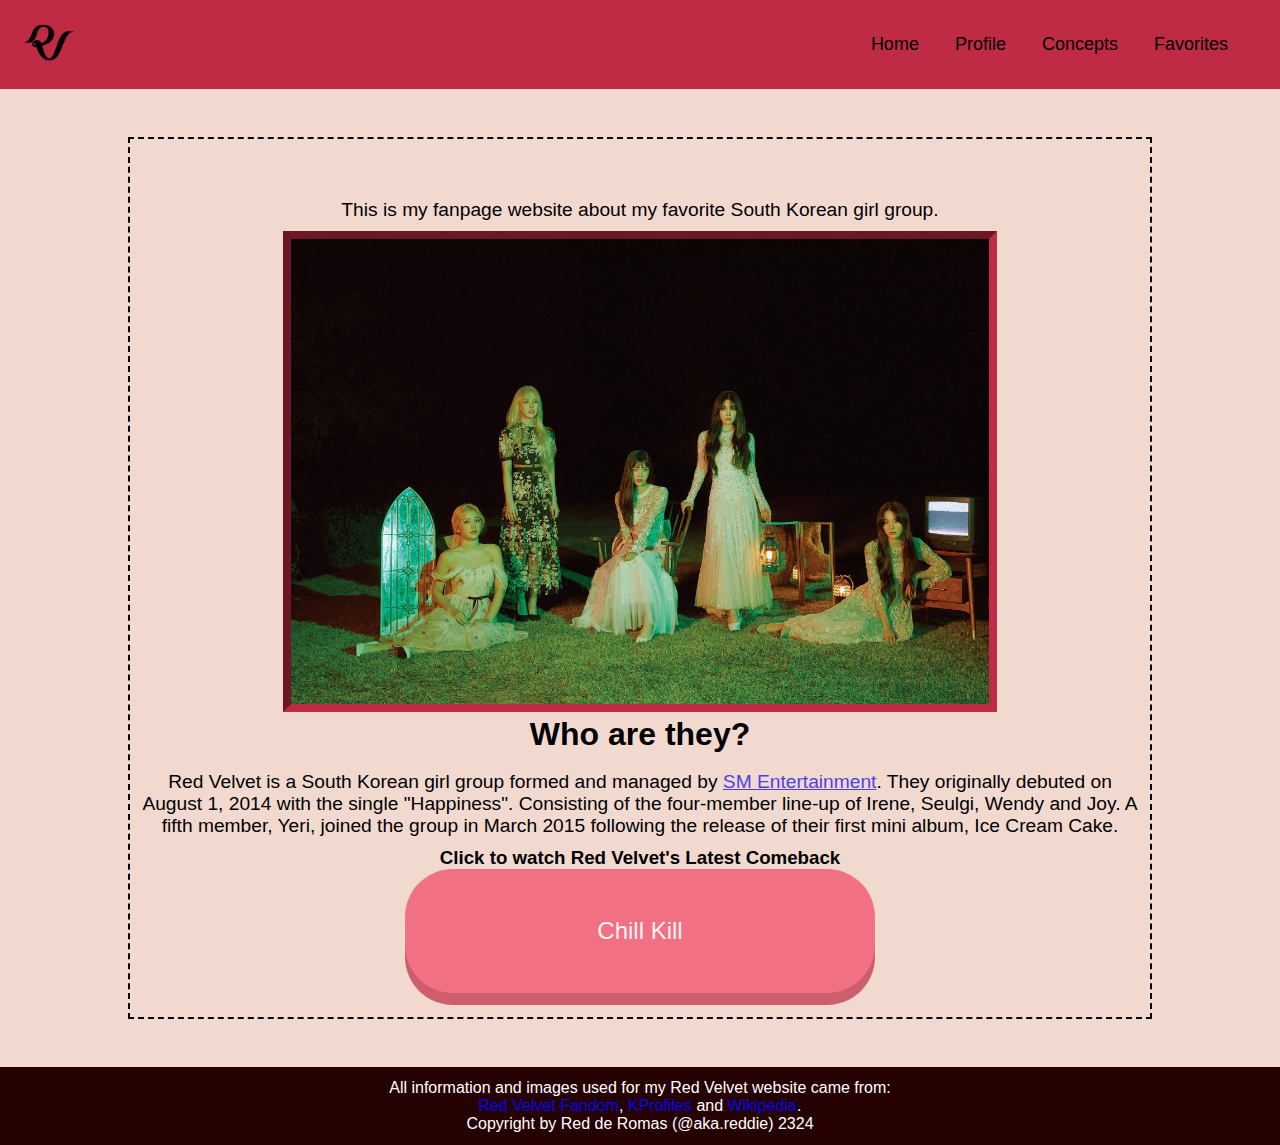
<file: index.html>
<!DOCTYPE html>
<html lang="en">
<head>
    <meta charset="UTF-8">
    <meta name="viewport" content="width=device-width, initial-scale=1.0">
    <link rel="stylesheet" href="style.css">
    <title>Red Velvet</title>
    <!-- WEBSITE ICON MAKEN: https://www.favicon.cc/ + https://www.w3schools.com/html/html_favicon.asp -->
    <link rel="icon" type="image/ico" href="/img/rv.ico">
</head>

<body>
    <header>
        <nav>
            <a href="index.html">
                <img src="img/rvlogo.png" alt="Red Velvet Logo">
            </a>
            <ul>
                <li><a href="index.html">Home</a></li>
                <li><a href="profile.html">Profile</a></li>
                <li><a href="concept.html">Concepts</a></li>
                <li><a href="favorites.html">Favorites</a></li>
            </ul>
        </nav>
    </header>

    <main>
        <h1>Welcome to my website about Red Velvet!</h1>
            <p>This is my fanpage website about my favorite
            South Korean girl group.
            </p>
        <img src="img/psycho3.jpg" alt="Red Velvet Psycho">
            
        <section>
        <h2>Who are they?</h2>
            <p>Red Velvet is a South Korean girl group formed and managed by 
                <a href="https://en.wikipedia.org/wiki/SM_Entertainment">SM Entertainment</a>.
                They originally debuted on August 1, 2014 with the single "Happiness". Consisting of the four-member 
                line-up of Irene, Seulgi, Wendy and Joy. A fifth member, Yeri, joined the group in March 2015
                following the release of their first mini album, Ice Cream Cake.
            </p>
        </section>

        <h3>Click to watch Red Velvet's Latest Comeback</h3>
            <a href="https://youtu.be/xlyrt5eAtKI?si=zsRVYF4Yq6wFO8YP"> 
                <button>Chill Kill</button></a>
    </main>

    <footer>
        <p> All information and images used for my Red Velvet website came from:</p>
        <p>
            <a href="https://redvelvet.fandom.com/wiki/Red_Velvet">Red Velvet Fandom</a>,
            <a href="https://kprofiles.com/red-velvet-members-profile/">KProfiles</a>
            and <a href="https://en.wikipedia.org/wiki/Red_Velvet_(group)">Wikipedia</a>.
        </p>
        <p>Copyright by Red de Romas (@aka.reddie) 2324</p>
    </footer>
</body>
</html>
</file>
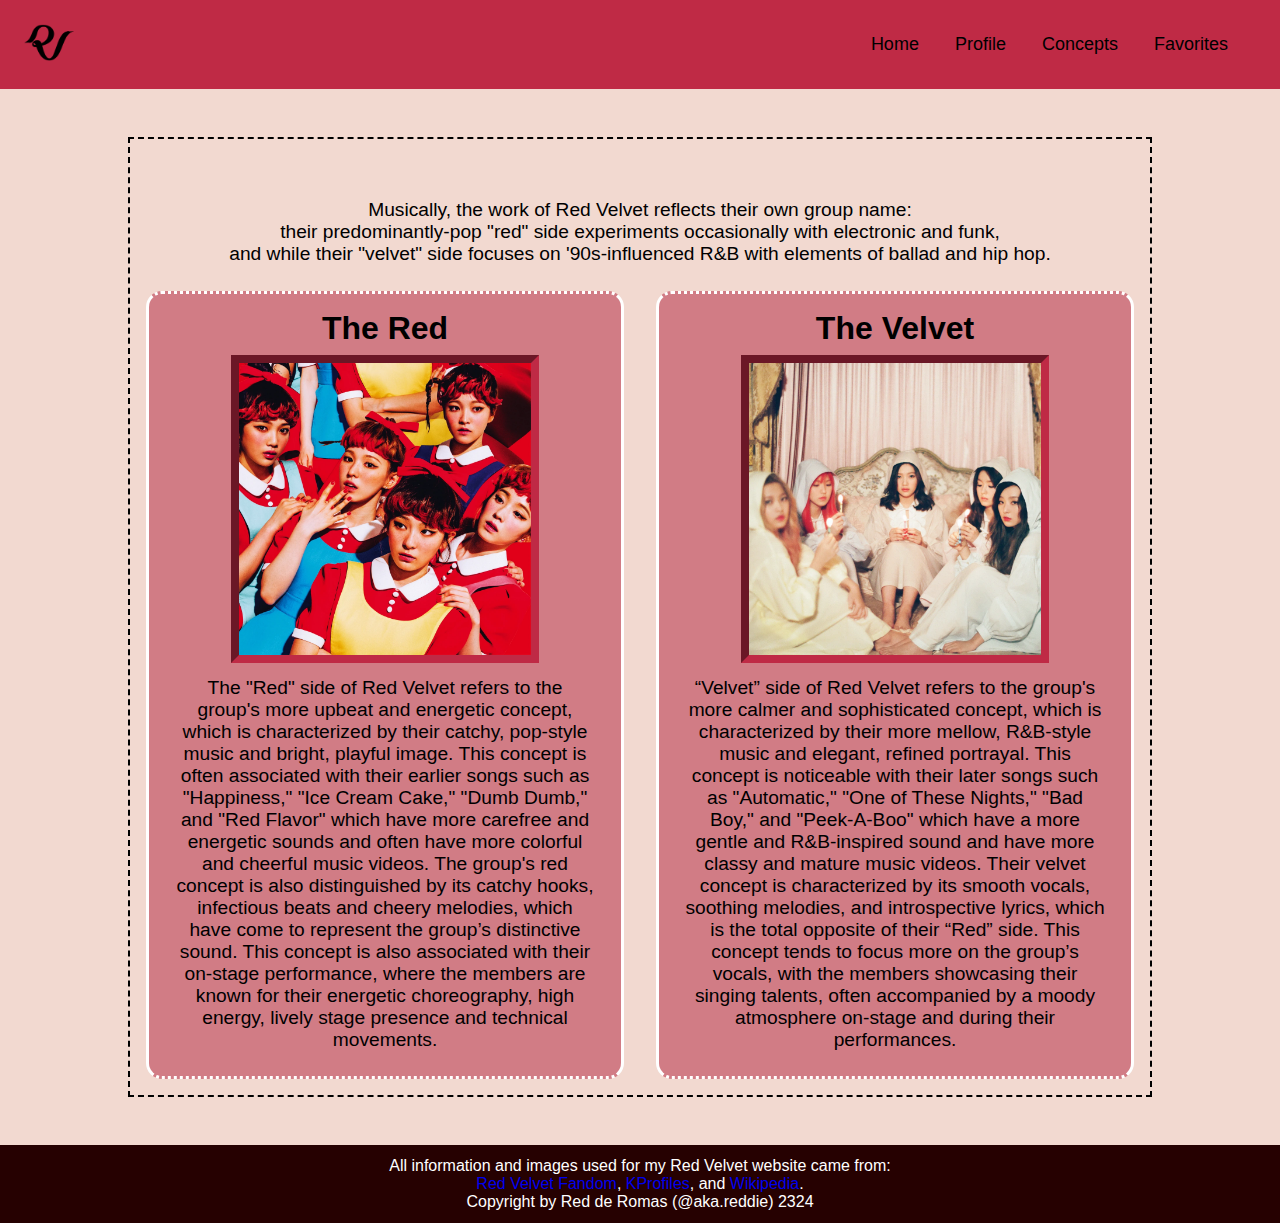
<file: concept.html>
<!DOCTYPE html>
<html lang="en">
<head>
    <meta charset="UTF-8">
    <meta name="viewport" content="width=device-width, initial-scale=1.0">
    <link rel="stylesheet" href="style.css">
    <title>Red Velvet</title>
    <link rel="icon" type="image/ico" href="/img/rv.ico">
</head>

<body class="concepts">
    <header>
        <nav>
            <a href="index.html">
                <img src="img/rvlogo.png" alt="Red Velvet Logo">
            </a>
            <ul>
                <li><a href="index.html">Home</a></li>
                <li><a href="profile.html">Profile</a></li>
                <li><a href="concept.html">Concepts</a></li>
                <li><a href="favorites.html">Favorites</a></li>
            </ul>
        </nav>
    </header>

    <main>
        <h1>Concepts</h1>
        <p>Musically, the work of Red Velvet reflects their own group name: <br>
        their predominantly-pop "red" side experiments occasionally with electronic and funk, <br>
        and while their "velvet" side focuses on '90s-influenced R&B with elements of ballad and hip hop.
        </p>

        <div>
            <section>
                <h2>The Red</h2>
                <img src="img/red.webp">
                <p>The "Red" side of Red Velvet refers to the group's more upbeat and energetic concept, 
                    which is characterized by their catchy, pop-style music and bright, playful image. 
                    This concept is often associated with their earlier songs such as "Happiness," 
                    "Ice Cream Cake," "Dumb Dumb," and "Red Flavor" which have more carefree and energetic 
                    sounds and often have more colorful and cheerful music videos. The group's red concept 
                    is also distinguished by its catchy hooks, infectious beats and cheery melodies, which 
                    have come to represent the group’s distinctive sound. This concept is also associated with 
                    their on-stage performance, where the members are known for their energetic choreography, 
                    high energy, lively stage presence and technical movements.</p>
            </section>

            <section>
                <h2>The Velvet</h2>
                <img src="img/velvet.webp"> 
                    <p>“Velvet”  side of Red Velvet refers to the group's more calmer and sophisticated concept, 
                    which is characterized by their more mellow, R&B-style music and elegant, refined portrayal. 
                    This concept is noticeable with their later songs such as "Automatic," "One of These Nights," 
                    "Bad Boy," and "Peek-A-Boo" which have a more gentle and R&B-inspired sound and have more classy 
                    and mature music videos. Their velvet concept is characterized by its smooth vocals, soothing melodies, 
                    and introspective lyrics, which is the total opposite of their “Red” side. This concept tends to focus 
                    more on the group’s vocals, with the members showcasing their singing talents, often accompanied by 
                    a moody atmosphere on-stage and during their performances.</p>
            </section>
        </div>
    </main>

    <footer>
        <p> All information and images used for my Red Velvet website came from:</p>
        <p>
            <a href="https://redvelvet.fandom.com/wiki/Red_Velvet">Red Velvet Fandom</a>,
            <a href="https://kprofiles.com/red-velvet-members-profile/">KProfiles</a>,
            and <a href="https://en.wikipedia.org/wiki/Red_Velvet_(group)">Wikipedia</a>.
        </p>
        <p>Copyright by Red de Romas (@aka.reddie) 2324</p>
    </footer>
</body>
</html>
</file>
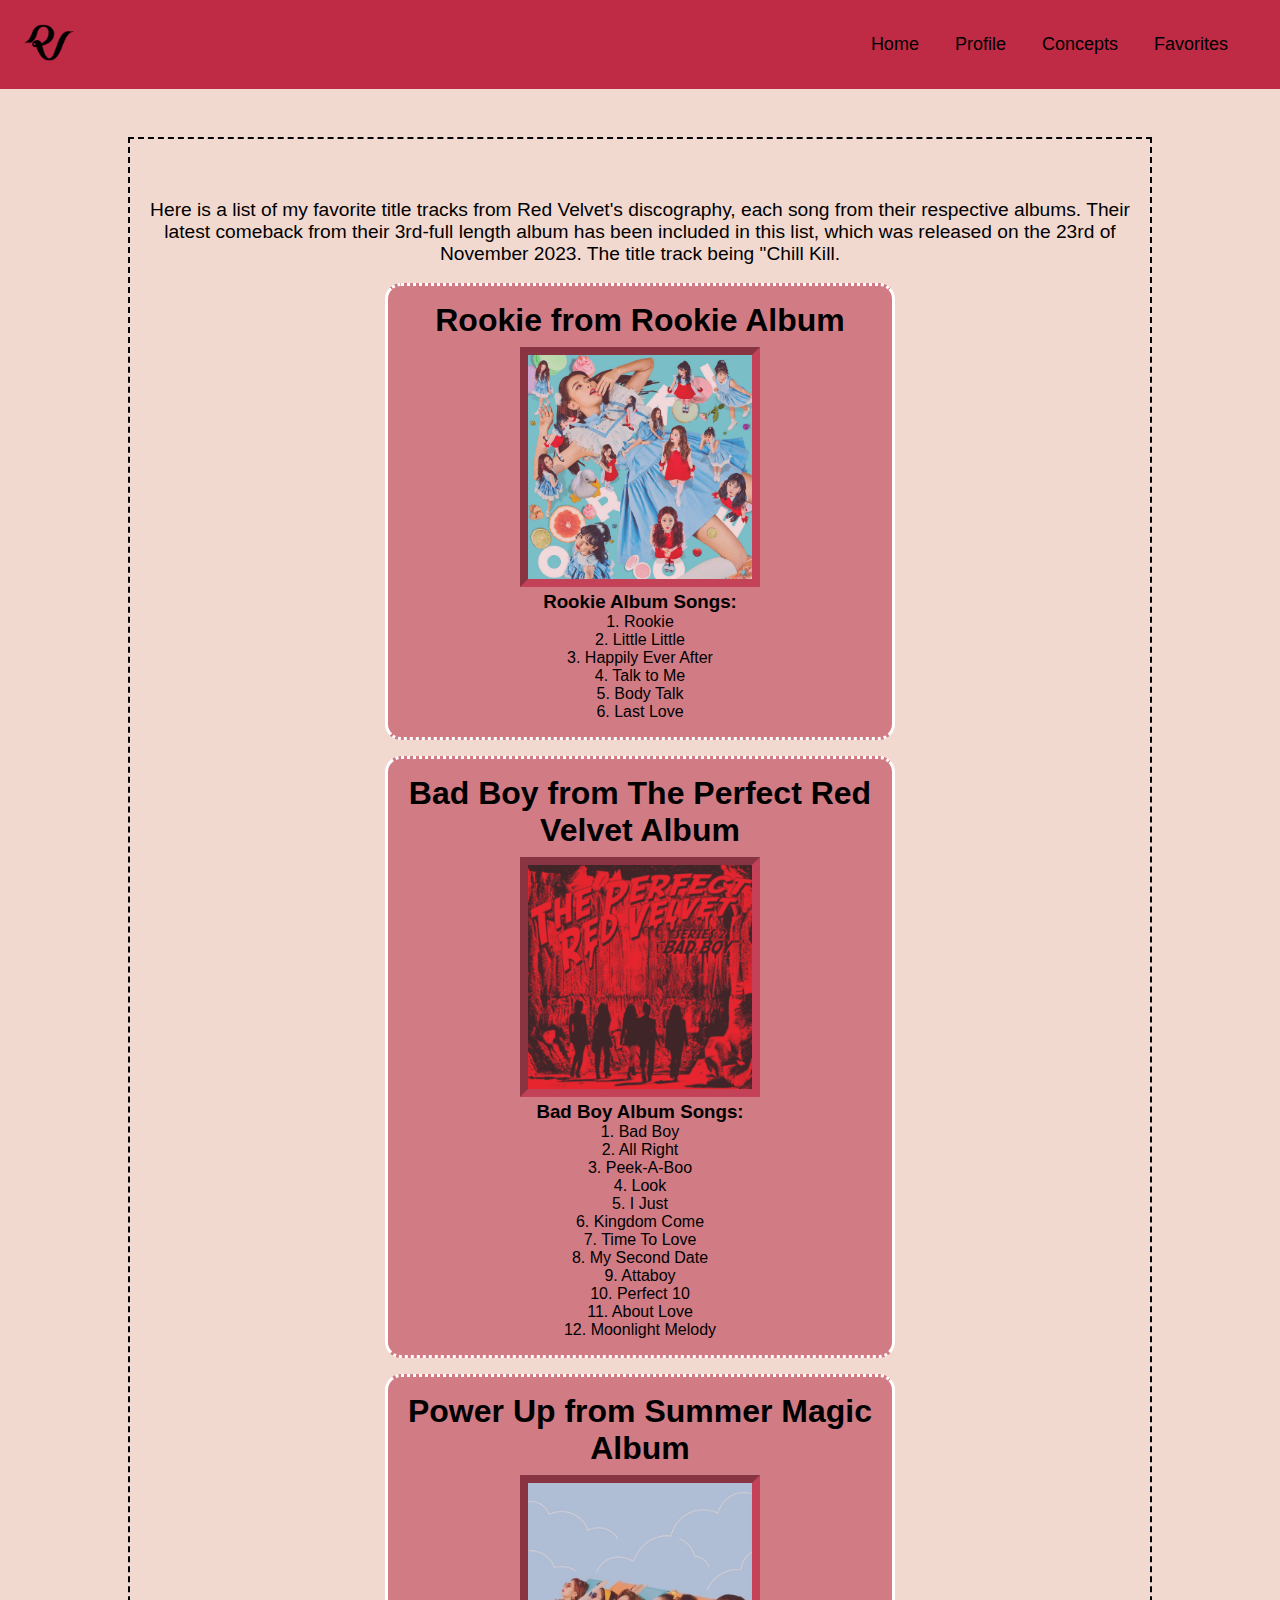
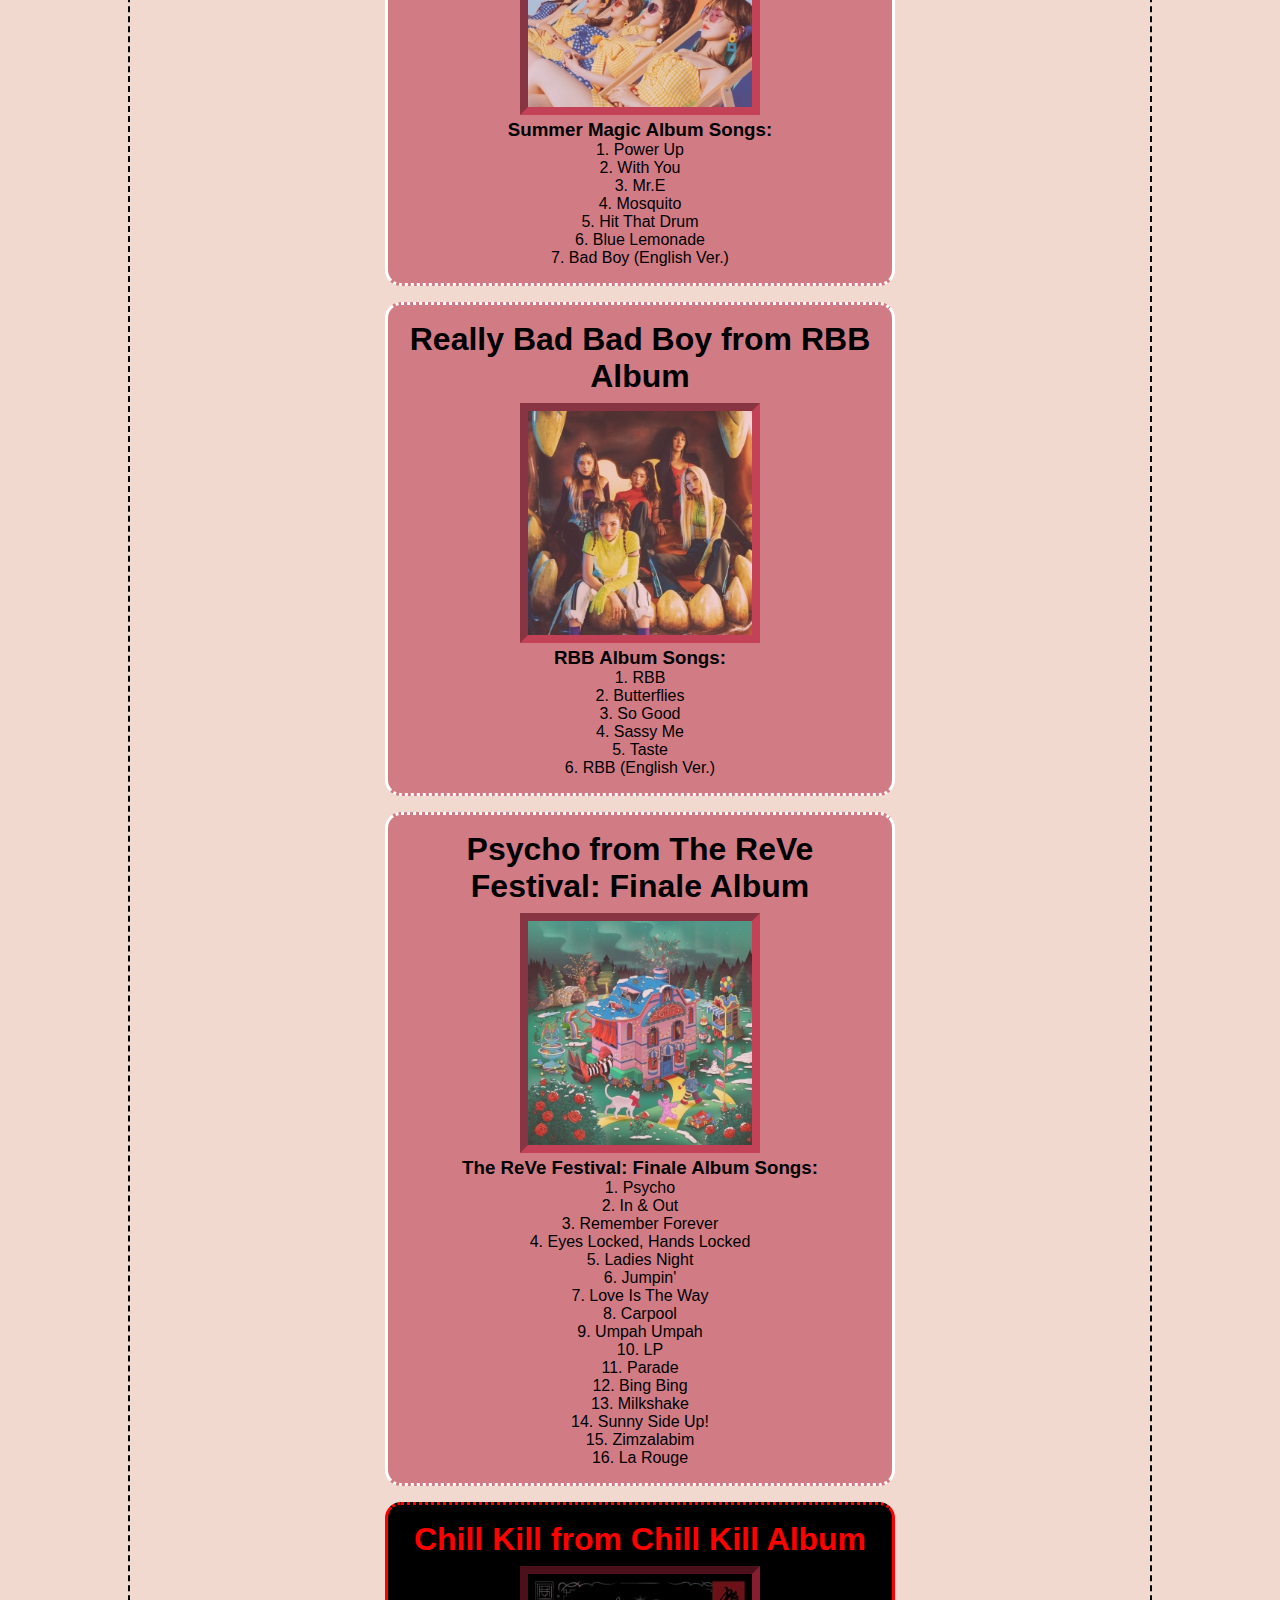
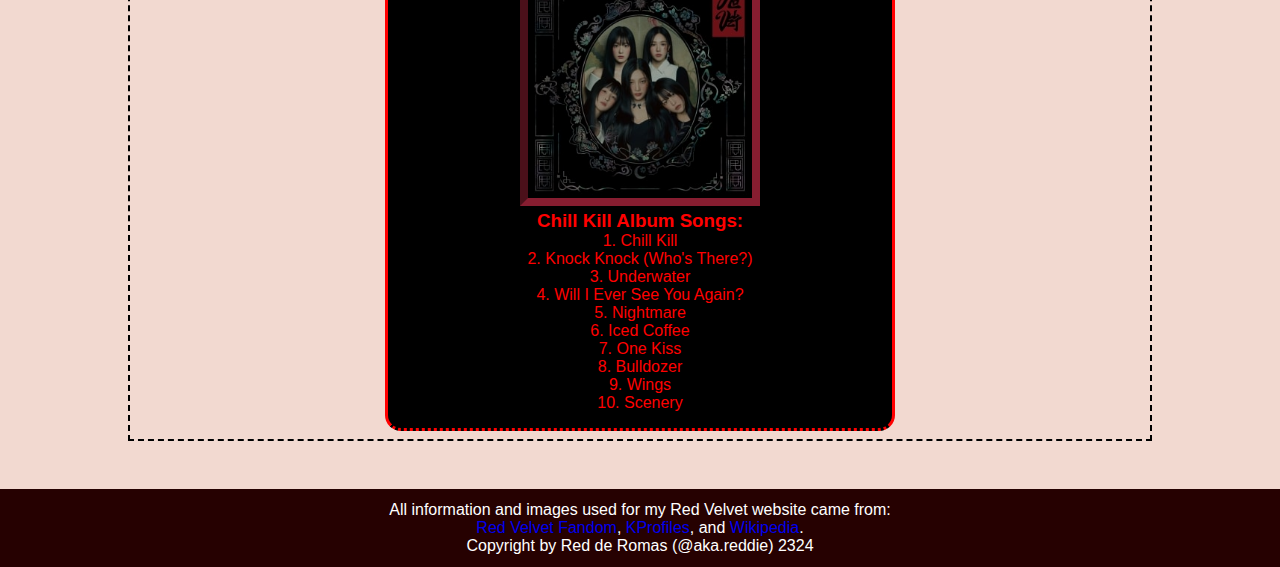
<file: favorites.html>
<!DOCTYPE html>
<html lang="en">
<head>
    <meta charset="UTF-8">
    <meta name="viewport" content="width=device-width, initial-scale=1.0">
    <link rel="stylesheet" href="style.css">
    <title>Red Velvet</title>
    <link rel="icon" type="image/ico" href="/img/rv.ico">
</head>

<body class = "titletracks">
    <header>
        <nav>
            <a href="index.html">
                <img src="img/rvlogo.png" alt="Red Velvet Logo">
            </a>
            <ul>
                <li><a href="index.html">Home</a></li>
                <li><a href="profile.html">Profile</a></li>
                <li><a href="concept.html">Concepts</a></li>
                <li><a href="favorites.html">Favorites</a></li>
            </ul>
        </nav>
    </header>

    <main>
        <h1>Favorites</h1>
        <p>Here is a list of my favorite title tracks from Red Velvet's discography, 
            each song from their respective albums. Their latest comeback from their
            3rd-full length album has been included in this list, which was released
            on the 23rd of November 2023. The title track being "Chill Kill.
        </p>
            
        <section>
            <h2>Rookie from Rookie Album</h2>
                <a href="https://youtu.be/J0h8-OTC38I?si=x97juuG5SWgvC97v"> <img src="img/rookie.png" alt="Rookie Album Cover"></a>
                <h3>Rookie Album Songs:</h3>
                <ul>
                    <li>1. Rookie</li>
                    <li>2. Little Little</li>
                    <li>3. Happily Ever After</li>
                    <li>4. Talk to Me</li>
                    <li>5. Body Talk</li>
                    <li>6. Last Love</li>
                </ul>
        </section>
        
        <section class="favorites">
            <h2>Bad Boy from The Perfect Red Velvet Album</h2>
            <a href="https://youtu.be/J_CFBjAyPWE?si=EueolwgfKRxjt5U6"> <img src="img/perfectrv.png" alt="The Perfect Velvet Album Cover"></a>
            <h3>Bad Boy Album Songs:</h3>
            <ul>
                <li>1. Bad Boy</li>
                <li>2. All Right</li>
                <li>3. Peek-A-Boo</li>
                <li>4. Look</li>
                <li>5. I Just</li>
                <li>6. Kingdom Come</li>
                <li>7. Time To Love</li>
                <li>8. My Second Date</li>
                <li>9. Attaboy</li>
                <li>10. Perfect 10</li>
                <li>11. About Love</li>
                <li>12. Moonlight Melody</li>
            </ul>
        </section>

        <section>
            <h2>Power Up from Summer Magic Album</h2>
            <a href="https://youtu.be/aiHSVQy9xN8?si=9tPZGffq9cXNdaVZ"> <img src="img/powerup.jpg" alt="Summer Magic Album Cover"></a>
            <h3>Summer Magic Album Songs:</h3>
            <ul>
                <li>1. Power Up</li>
                <li>2. With You</li>
                <li>3. Mr.E</li>
                <li>4. Mosquito</li>
                <li>5. Hit That Drum</li>
                <li>6. Blue Lemonade</li>
                <li>7. Bad Boy (English Ver.)</li>
            </ul>
        </section>

        <section>
            <h2>Really Bad Bad Boy from RBB Album</h2>
            <a href="https://youtu.be/IWJUPY-2EIM?si=8BaG0xdhcDXJP00u"> <img src="img/rbb.jpg" alt="Really Bad Boy Album Cover"></a>
            <h3>RBB Album Songs:</h3>
            <ul>
                <li>1. RBB</li>
                <li>2. Butterflies</li>
                <li>3. So Good</li>
                <li>4. Sassy Me</li>
                <li>5. Taste</li>
                <li>6. RBB (English Ver.)</li>
            </ol>
        </section>

        <section>
            <h2>Psycho from The ReVe Festival: Finale Album</h2>
            <a href="https://youtu.be/uR8Mrt1IpXg?si=U1TIxiV8hUkAH7mw"><img src="img/finale.jpg" alt="The ReVe Festival: Finale"></a>
            <h3>The ReVe Festival: Finale Album Songs:</h3>
            <ul>
                <li>1. Psycho</li>
                <li>2. In & Out</li>
                <li>3. Remember Forever</li>
                <li>4. Eyes Locked, Hands Locked</li>
                <li>5. Ladies Night</li>
                <li>6. Jumpin'</li>
                <li>7. Love Is The Way</li>
                <li>8. Carpool</li>
                <li>9. Umpah Umpah</li>
                <li>10. LP</li>
                <li>11. Parade</li>
                <li>12. Bing Bing</li>
                <li>13. Milkshake</li>
                <li>14. Sunny Side Up!</li>
                <li>15. Zimzalabim</li>
                <li>16. La Rouge</li>
            </ul>
        </section>

        <section>
            <h2>Chill Kill from Chill Kill Album</h2>
            <a href="https://youtu.be/xlyrt5eAtKI?si=zsRVYF4Yq6wFO8YP"><img src="img/chillkill.jpg" alt="Chill Kill"></img></a>
            <h3>Chill Kill Album Songs:</h3>
            <ul>
                <li>1. Chill Kill</li>
                <li>2. Knock Knock (Who's There?)</li>
                <li>3. Underwater</li>
                <li>4. Will I Ever See You Again?</li>
                <li>5. Nightmare</li>
                <li>6. Iced Coffee</li>
                <li>7. One Kiss</li>
                <li>8. Bulldozer</li>
                <li>9. Wings</li>
                <li>10. Scenery</li>
            </ul>
        </section>
    </main>

    <footer>
        <p> All information and images used for my Red Velvet website came from:</p>
        <p>
            <a href="https://redvelvet.fandom.com/wiki/Red_Velvet">Red Velvet Fandom</a>,
            <a href="https://kprofiles.com/red-velvet-members-profile/">KProfiles</a>,
            and <a href="https://en.wikipedia.org/wiki/Red_Velvet_(group)">Wikipedia</a>.
        </p>
        <p>Copyright by Red de Romas (@aka.reddie) 2324</p>
    </footer>
</body>
</html>
</file>
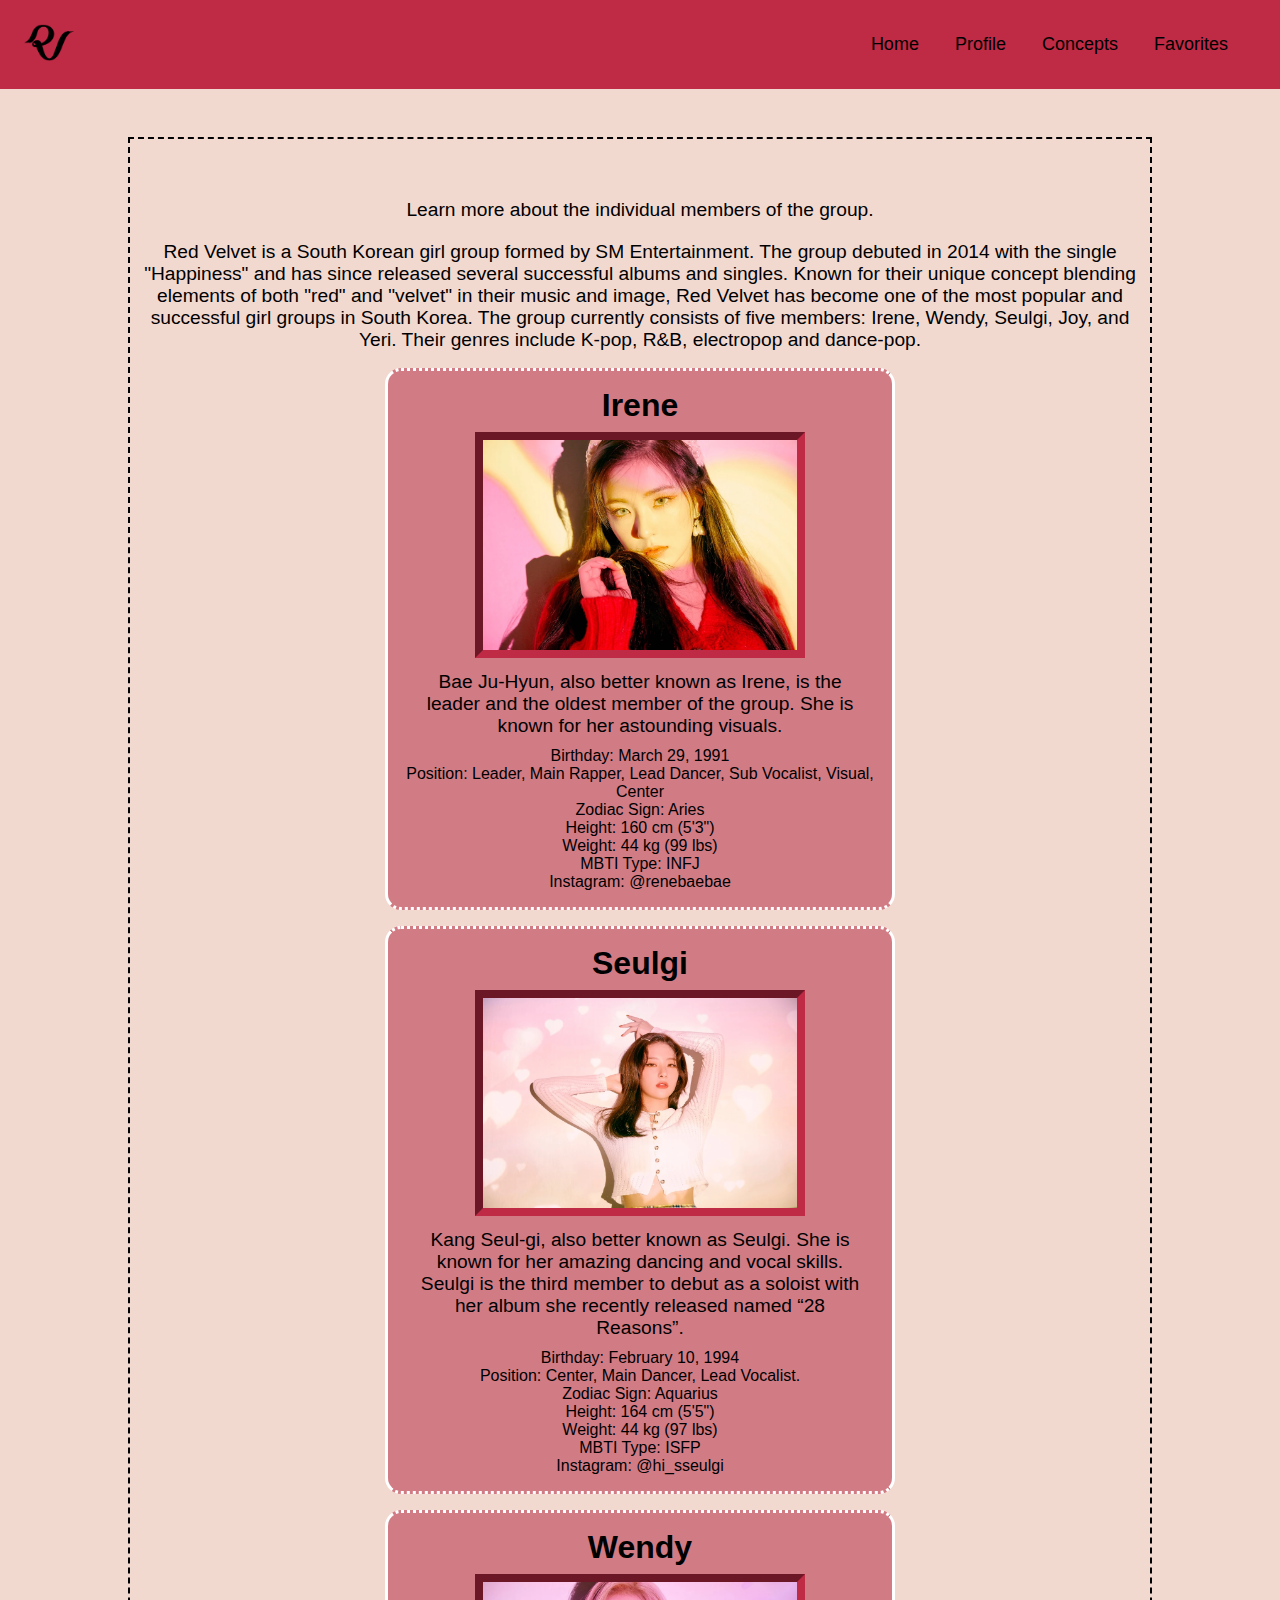
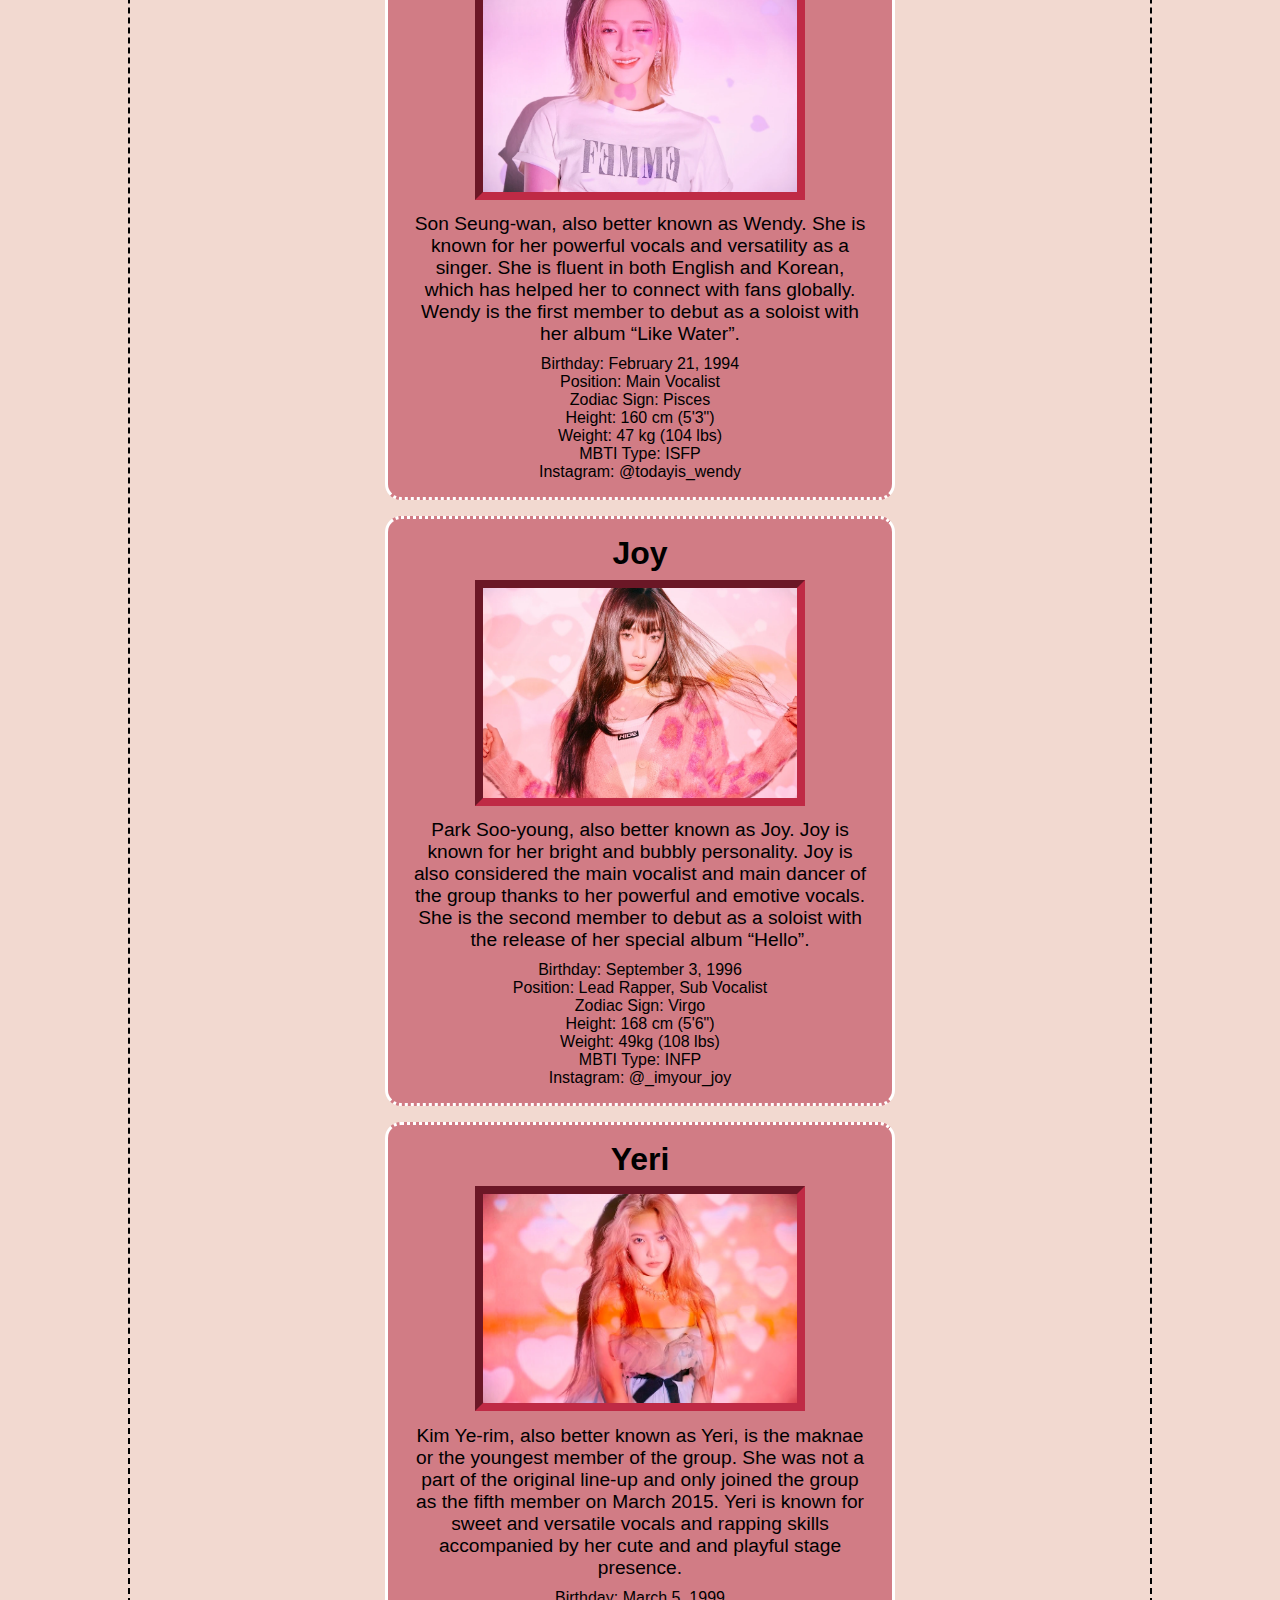
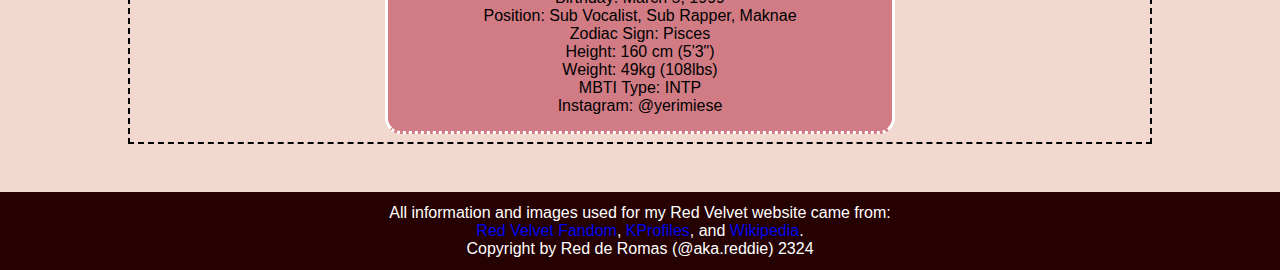
<file: profile.html>
<!DOCTYPE html>
<html lang="en">
<head>
    <meta charset="UTF-8">
    <meta name="viewport" content="width=device-width, initial-scale=1.0">
    <link rel="stylesheet" href="style.css">
    <title>Red Velvet</title>
    <link rel="icon" type="image/ico" href="/img/rv.ico">
</head>

<body class="members">
    <header>
        <nav>
            <a href="index.html">
                <img src="img/rvlogo.png" alt="Red Velvet Logo">
            </a>
            <ul>
                <li><a href="index.html">Home</a></li>
                <li><a href="profile.html">Profile</a></li>
                <li><a href="concept.html">Concepts</a></li>
                <li><a href="favorites.html">Favorites</a></li>
            </ul>
        </nav>
    </header>

    <main>
        <h1>Profile</h1>
        <p>Learn more about the individual members of the group.</p>
        <p>Red Velvet is a South Korean girl group formed by SM Entertainment. The group debuted in 2014 with the single "Happiness"
            and has since released several successful albums and singles. Known for their unique concept blending elements of both "red" 
            and "velvet" in their music and image, Red Velvet has become one of the most popular and successful girl groups in South Korea.
            The group currently consists of five members: Irene, Wendy, Seulgi, Joy, and Yeri. Their genres include K-pop, R&B, electropop and dance-pop.
        </p>

    <section>
        <h2>Irene</h2>
        <img src="img/irene3.webp">
        <p>Bae Ju-Hyun, also better known as Irene, is the leader and the oldest member of the group. 
            She is known for her astounding visuals.</p>
        <ul>
            <li>Birthday: March 29, 1991</li>
            <li>Position: Leader, Main Rapper, Lead Dancer, Sub Vocalist, Visual, Center</li>
            <li>Zodiac Sign: Aries</li>
            <li>Height: 160 cm (5'3")</li>
            <li>Weight: 44 kg (99 lbs)</li>
            <li>MBTI Type: INFJ</li>
            <li>Instagram: @renebaebae</li>
        </ul>
    </section>

    <section>
        <h2>Seulgi</h2>
        <img src="img/seulgi3.webp">
        <p>Kang Seul-gi, also better known as Seulgi. She is known for her amazing dancing and vocal skills. 
            Seulgi is the third member to debut as a soloist with her album she recently released named “28 Reasons”.</p>
        <ul>
            <li>Birthday: February 10, 1994</li>
            <li>Position: Center, Main Dancer, Lead Vocalist.</li>
            <li>Zodiac Sign: Aquarius</li>
            <li>Height: 164 cm (5'5")</li>
            <li>Weight: 44 kg (97 lbs)</li>
            <li>MBTI Type: ISFP</li>
            <li>Instagram: @hi_sseulgi</li>
        </ul>
    </section>

    <section>
        <h2>Wendy</h2>
        <img src="img/wendy3.webp">
        <p>Son Seung-wan, also better known as Wendy. She is known for her powerful vocals and versatility as a singer. 
            She is fluent in both English and Korean, which has helped her to connect with fans globally. 
            Wendy is the first member to debut as a soloist with her album “Like Water”.</p>
        <ul>
            <li>Birthday: February 21, 1994</li>
            <li>Position: Main Vocalist</li>
            <li>Zodiac Sign: Pisces</li>
            <li>Height: 160 cm (5'3")</li>
            <li>Weight: 47 kg (104 lbs)</li>
            <li>MBTI Type: ISFP</li>
            <li>Instagram: @todayis_wendy</li>
        </ul>
    </section>

    <section>
        <h2>Joy</h2>
        <img src="img/joy3.webp">
        <p>Park Soo-young, also better known as Joy. Joy is known for her bright and bubbly personality. 
            Joy is also considered the main vocalist and main dancer of the group thanks to her powerful and emotive vocals. 
            She is the second member to debut as a soloist with the release of her special album “Hello”.</p>
        <ul>
            <li>Birthday: September 3, 1996</li>
            <li>Position: Lead Rapper, Sub Vocalist</li>
            <li>Zodiac Sign: Virgo</li>
            <li>Height: 168 cm (5'6")</li>
            <li>Weight: 49kg (108 lbs)</li>
            <li>MBTI Type: INFP</li>
            <li>Instagram: @_imyour_joy</li>
        </ul>
    </section>

    <section>
        <h2>Yeri</h2>
        <img src="img/yeri3.webp">
        <p>Kim Ye-rim, also better known as Yeri, is the maknae or the youngest member of the group. 
            She was not a part of the original line-up and only joined the group as the fifth member on March 2015. 
            Yeri is known for sweet and versatile vocals and rapping skills accompanied by her cute and and playful stage presence.</p>
            <ul>
                <li>Birthday: March 5, 1999</li>
                <li>Position: Sub Vocalist, Sub Rapper, Maknae</li>
                <li>Zodiac Sign: Pisces</li>
                <li>Height: 160 cm (5'3")</li>
                <li>Weight: 49kg (108lbs)</li>
                <li>MBTI Type: INTP</li>
                <li>Instagram: @yerimiese</li>
            </ul>
        </section>
    </main>

    <footer>
        <p>All information and images used for my Red Velvet website came from:</p>
            <a href="https://redvelvet.fandom.com/wiki/Red_Velvet">Red Velvet Fandom</a>,
            <a href="https://kprofiles.com/red-velvet-members-profile/">KProfiles</a>,
            and <a href="https://en.wikipedia.org/wiki/Red_Velvet_(group)">Wikipedia</a>.
        <p>Copyright by Red de Romas (@aka.reddie) 2324</p>
    </footer>
</body>
</html>
</file>
<file: style.css>
* {
    padding: 0;
    margin: 0;
    box-sizing: border-box;
    text-align: center;
    font-family:'Trebuchet MS', 'Lucida Sans Unicode', 'Lucida Grande', 'Lucida Sans', Arial, sans-serif;
}

body {
    background-color: rgb(242, 217, 208);
}

/* NAVBAR CODE */
nav {
    background-color: rgb(191, 42, 69);
    padding: 1em;
    display: flex;
    justify-content: space-between;
    align-items: center;
    overflow: auto;
}
nav a {
    color: black;
    text-decoration: none;
}
nav a:hover {
    color: white;
}
nav a img {
    width: 3.125em;
    margin: 0.5em;
    padding: 0;
    border: 0;
}
nav ul {
    list-style: none;
    display: flex;
    justify-content: flex-end;
    margin: 0;
    padding: 0;
}
nav li {
    margin-right: 2em;
    font-size: 1.125em;
}

h1 {
    display: block;
    font-size: 2.25em;
    margin-top: 0.25em;
    background-clip: text; /*geldt de kleurenovergang alleen voor de tekst */
    color: transparent; /*zorgt ervoor dat de gradient werkt*/
    animation-name: colorChange;
    animation-duration: 0.4s;
    animation-iteration-count: infinite;
    animation-timing-function: ease-in-out;
}

h2 {
    font-size: 2em;
    margin-bottom: 0.25em;
}

@keyframes colorChange {
    0% {
        background-image: linear-gradient(0deg, #ff0000, #000000);
        /*maakt de kleurenovergang van de gradients mogelijk*/
    }
    50% {
        background-image: linear-gradient(0deg, pink);
    }
    100% {
        background-image: linear-gradient(0deg, #000000, #ff0000);
    }
} 

main {
    color: black;
    text-align: center;
    border: 2px dashed;
    margin: 3em 8em;
}
main img {
    width: 70%;
    border: 0.5em;
    border-style: inset;
    border-color: rgb(191, 42, 69)
}
main p {
    display: block;
    font-size: 1.20em;
    padding: 0.5em;
    text-align: center;
}
main ul li {
    list-style: none;
}

/* BUTTON CODE: https://learn.shayhowe.com/advanced-html-css/transitions-animations/#transitions */
button {
    display: inline-block;
    border: 0;
    background: rgb(242, 68, 100);
    border-radius: 2em;
    box-shadow: 0 0.5em 0 rgb(191, 42, 69);
    color: white;
    cursor: pointer;
    font-size: x-large;
    text-decoration: none;
    margin-bottom: 1em;
    outline: 0;
    padding: 2em 8em;
    transition: all .0.5s linear;
}
button:active {
    box-shadow: 0 0.05em 0 rgb(191, 42, 69);
    transform: translateY(0.5em);
}
button:hover {
    background-color: black;
    color: red;
    transition: background 500ms ease;
}

.members section, .concepts section, .titletracks section {
    background-color: rgba(174, 27, 54, 0.485);
    width: 50%;
    border-color: white;
    border-style: dotted solid;
    border-radius: 1em;
    margin: 0.5em 0; /* t r b l -- tb rl*/
    padding: 1em;
    display: inline-block;
}

.concepts section {
    margin: 1em; 
    padding: 1em;
}

.titletracks section:last-child {
    background-color: black;
    color: red;
    border-color: red;
}

/* Gebruikt om als container te dienen voor de sections in mijn pagina om ze naast elkaar te kunnen zetten. 
Hoe kan ik het beste benoemen? Een article misschien? */
div {
    display: flex;
    justify-content: center;
}

/* Albums > Youtube Links */
a img {
    width: 15em;
}
main a {
    opacity: 0.7;
}
main a:hover {
    opacity: 1;
}

/* FOOTER CODE */
footer {
    background-color: rgb(38, 1, 1);
    color: white;
    display: block;
    padding: 0.75em;
}
footer a:link {
    text-decoration: none;
}
footer a:hover {
    color: white;
}
</file>
